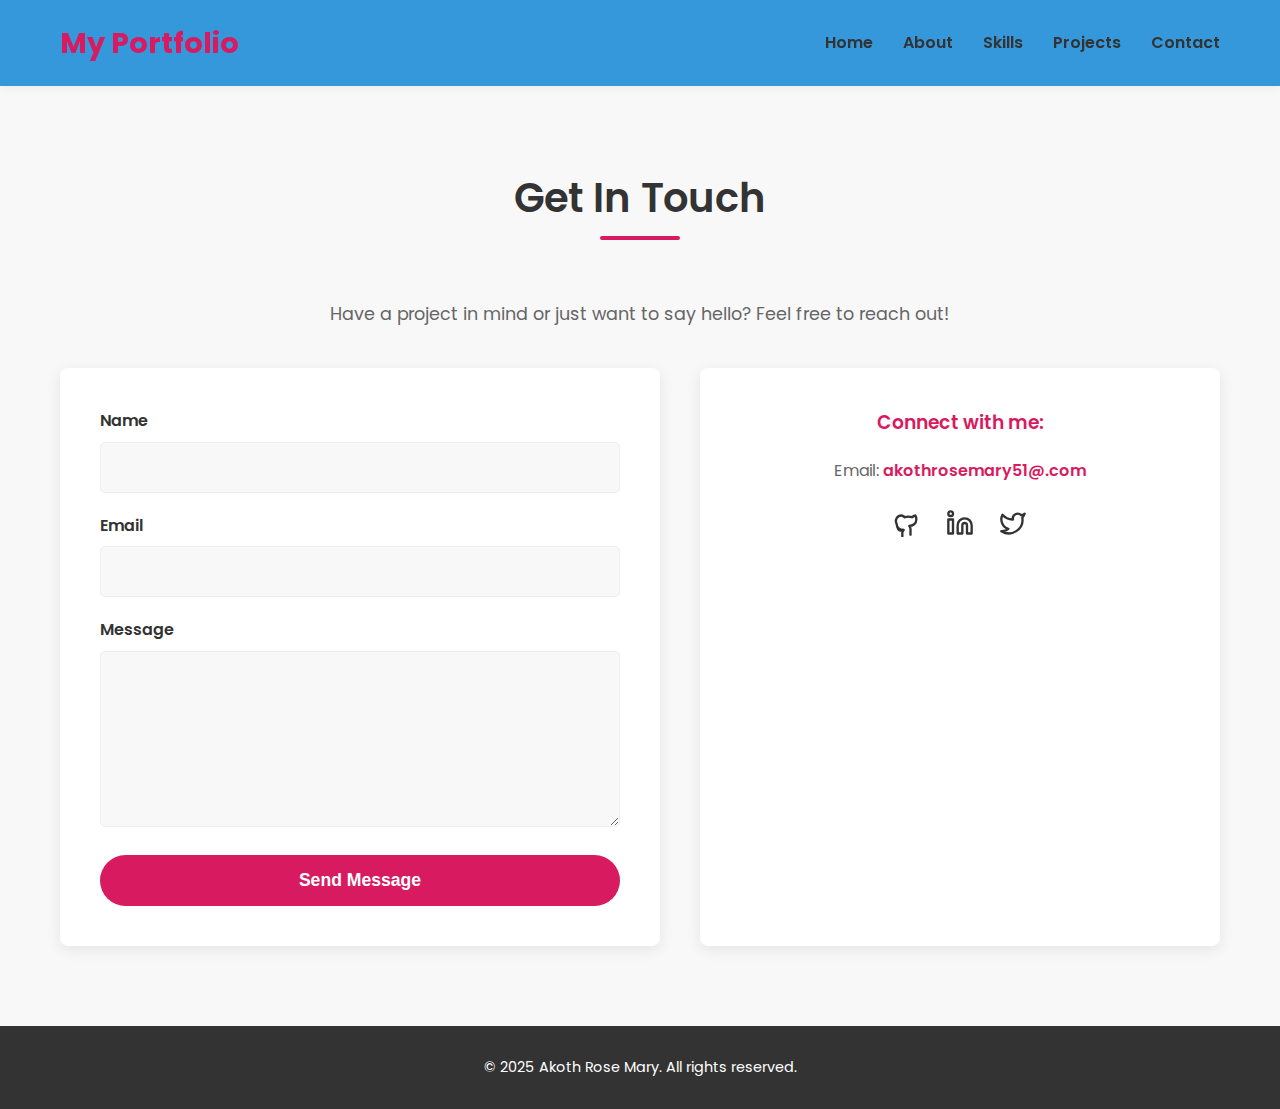
<file: contact.html>
<!DOCTYPE html>
<html lang="en">
<head>
  <meta charset="UTF-8">
  <meta name="viewport" content="width=device-width, initial-scale=1.0">
  <title>My Professional Portfolio - Contact</title>
  <link rel="stylesheet" href="style.css">
  <link rel="preconnect" href="https://fonts.googleapis.com">
  <link rel="preconnect" href="https://fonts.gstatic.com" crossorigin>
  <link href="https://fonts.googleapis.com/css2?family=Poppins:wght@300;400;600;700&display=swap" rel="stylesheet">
</head>
<body>
  <header class="header">
      <div class="container">
          <a href="home.html" class="logo">My Portfolio</a>
          <nav class="nav" id="main-nav">
              <ul class="nav-list">
                  <li><a href="home.html" class="nav-link">Home</a></li>
                  <li><a href="about.html" class="nav-link">About</a></li>
                  <li><a href="skills.html" class="nav-link">Skills</a></li>
                  <li><a href="projects.html" class="nav-link">Projects</a></li>
                  <li><a href="contact.html" class="nav-link">Contact</a></li>
              </ul>
          </nav>
          <button class="nav-toggle" aria-label="toggle navigation" id="nav-toggle">
              <span class="hamburger"></span>
          </button>
      </div>
  </header>

  <main>
      <section id="contact" class="contact-section section-padding bg-light">
          <div class="container">
              <h2 class="section-title">Get In Touch</h2>
              <p class="contact-intro">Have a project in mind or just want to say hello? Feel free to reach out!</p>
              <div class="contact-content">
                  <form class="contact-form">
                      <div class="form-group">
                          <label for="name">Name</label>
                          <input type="text" id="name" name="name" required>
                      </div>
                      <div class="form-group">
                          <label for="email">Email</label>
                          <input type="email" id="email" name="email" required>
                      </div>
                      <div class="form-group">
                          <label for="message">Message</label>
                          <textarea id="message" name="message" rows="6" required></textarea>
                      </div>
                      <button type="submit" class="btn btn-primary">Send Message</button>
                  </form>
                  <div class="contact-info">
                      <h3>Connect with me:</h3>
                      <p>Email: <a href="mailto:your.email@example.com">akothrosemary51@.com</a></p>
                      <div class="social-links">
                          <a href="https://github.com/rose2226" target="_blank" aria-label="GitHub Profile">
                              <svg xmlns="http://www.w3.org/2000/svg" width="24" height="24" viewBox="0 0 24 24" fill="none" stroke="currentColor" stroke-width="2" stroke-linecap="round" stroke-linejoin="round" class="icon"><path d="M15 22v-4a4.8 4.8 0 0 0-1-3.5c3 0 6-2 6-5.5.08-1.25-.27-2.44-.78-3.46 0 0-1.09 0-3 1.5a9.2 9.2 0 0 0-6 0c-1.91-1.5-3-1.5-3-1.5A4.8 4.8 0 0 0 3 12.5c0 3.5 3 5.5 6 5.5-.39.49-.68 1.05-.85 1.65-.17.6-.22 1.23-.15 1.85v4"></path><path d="M9 18c-4.51 2-5-2-5-2"></path></svg>
                          </a>
                          <a href="https://linkedin.com/in/yourusername" target="_blank" aria-label="LinkedIn Profile">
                              <svg xmlns="http://www.w3.org/2000/svg" width="24" height="24" viewBox="0 0 24 24" fill="none" stroke="currentColor" stroke-width="2" stroke-linecap="round" stroke-linejoin="round" class="icon"><path d="M16 8a6 6 0 0 1 6 6v7h-4v-7a2 2 0 0 0-2-2 2 2 0 0 0-2 2v7h-4v-7a6 6 0 0 1 6-6z"></path><rect width="4" height="12" x="2" y="9"></rect><circle cx="4" cy="4" r="2"></circle></svg>
                          </a>
                          <a href="https://twitter.com/akothrosem56645" target="_blank" aria-label="Twitter Profile">
                              <svg xmlns="http://www.w3.org/2000/svg" width="24" height="24" viewBox="0 0 24 24" fill="none" stroke="currentColor" stroke-width="2" stroke-linecap="round" stroke-linejoin="round" class="icon"><path d="M22 4s-.7 2.1-2 3.4c1.6 10-9.4 17-18 11.6 2.2.1 4.4-.6 6-2C3 15.5.5 9.6 3 5c2.2 2.6 5.6 4.1 9 4-.9-4.2 4-6.6 7-3.8 1.1 0 3-1.2 3-1.2z"></path></svg>
                          </a>
                      </div>
                  </div>
              </div>
          </div>
      </section>
  </main>

  <footer class="footer">
      <div class="container">
          <p>&copy; 2025 Akoth Rose Mary. All rights reserved.</p>
      </div>
  </footer>

  <script src="script.js"></script>
</body>
</html>
</file>
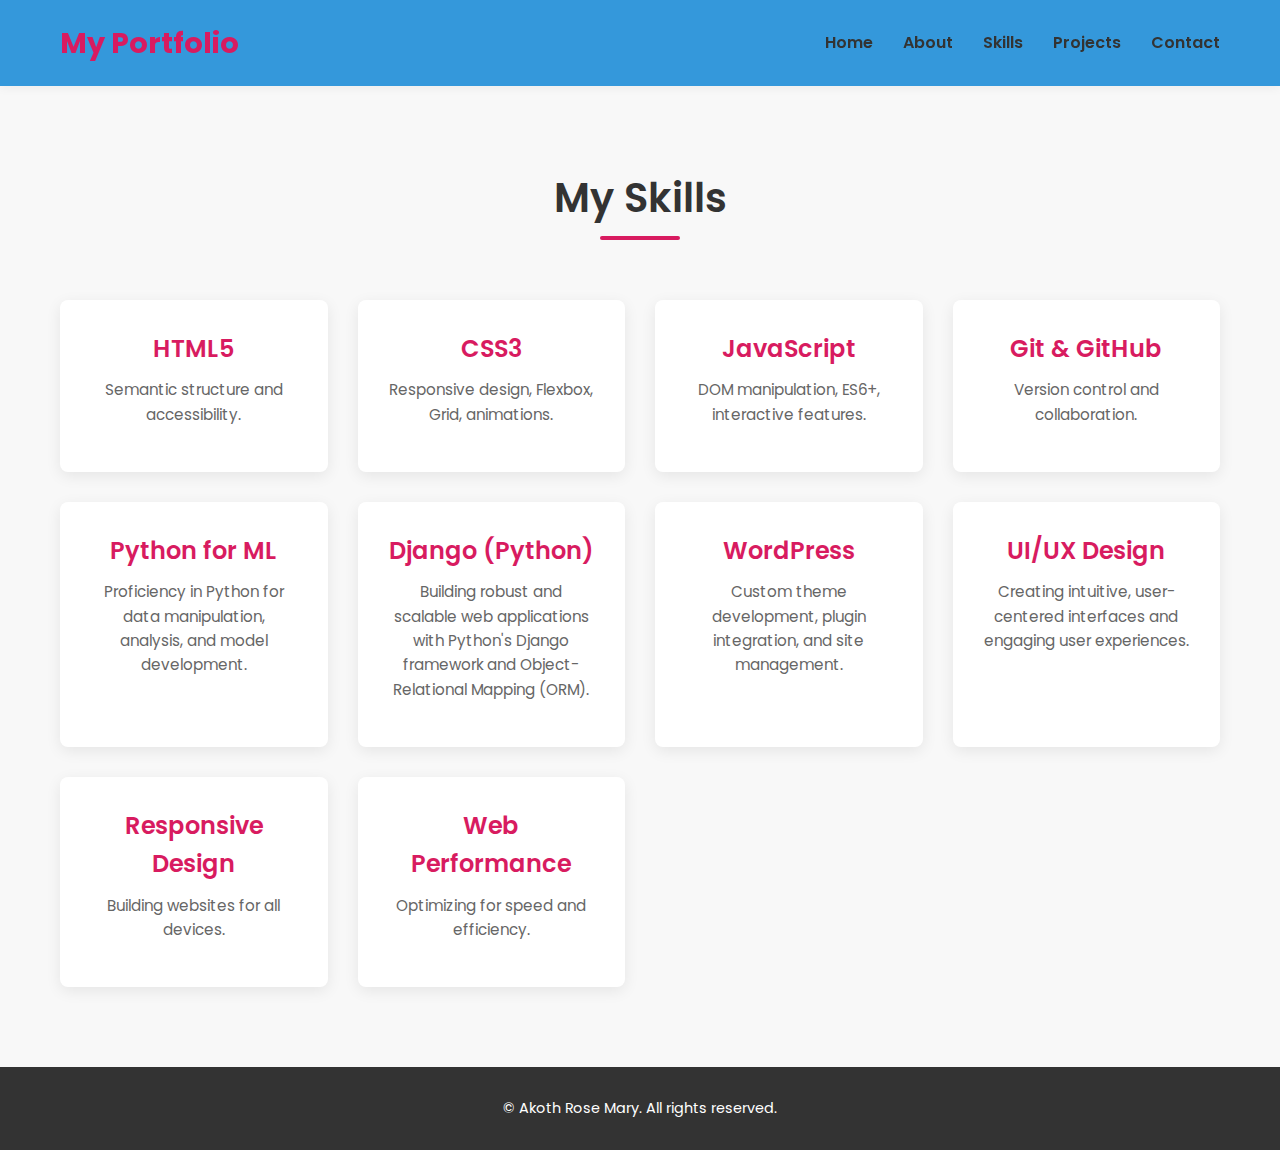
<file: skills.html>
<!DOCTYPE html>
<html lang="en">
<head>
  <meta charset="UTF-8">
  <meta name="viewport" content="width=device-width, initial-scale=1.0">
  <title>My Professional Portfolio - Skills</title>
  <link rel="stylesheet" href="style.css">
  <link rel="preconnect" href="https://fonts.googleapis.com">
  <link rel="preconnect" href="https://fonts.gstatic.com" crossorigin>
  <link href="https://fonts.googleapis.com/css2?family=Poppins:wght@300;400;600;700&display=swap" rel="stylesheet">
</head>
<body>
  <header class="header">
      <div class="container">
          <a href="home.html" class="logo">My Portfolio</a>
          <nav class="nav" id="main-nav">
              <ul class="nav-list">
                  <li><a href="home.html" class="nav-link">Home</a></li>
                  <li><a href="about.html" class="nav-link">About</a></li>
                  <li><a href="skills.html" class="nav-link">Skills</a></li>
                  <li><a href="projects.html" class="nav-link">Projects</a></li>
                  <li><a href="contact.html" class="nav-link">Contact</a></li>
              </ul>
          </nav>
          <button class="nav-toggle" aria-label="toggle navigation" id="nav-toggle">
              <span class="hamburger"></span>
          </button>
      </div>
  </header>

  <main>
   <section id="skills" class="skills-section section-padding bg-light">
          <div class="container">
              <h2 class="section-title">My Skills</h2>
              <div class="skills-grid">
                  <div class="skill-item">
                      <h3>HTML5</h3>
                      <p>Semantic structure and accessibility.</p>
                  </div>
                  <div class="skill-item">
                      <h3>CSS3</h3>
                      <p>Responsive design, Flexbox, Grid, animations.</p>
                  </div>
                  <div class="skill-item">
                      <h3>JavaScript</h3>
                      <p>DOM manipulation, ES6+, interactive features.</p>
                  </div>
                  <div class="skill-item">
                      <h3>Git & GitHub</h3>
                      <p>Version control and collaboration.</p>
                  </div>
                  <div class="skill-item">
                      <h3>Python for ML</h3>
                      <p>Proficiency in Python for data manipulation, analysis, and model development.</p>
                  </div>
                  <div class="skill-item">
                      <h3>Django (Python)</h3>
                      <p>Building robust and scalable web applications with Python's Django framework and Object-Relational Mapping (ORM).</p>
                  </div>
                  <div class="skill-item">
                      <h3>WordPress</h3>
                      <p>Custom theme development, plugin integration, and site management.</p>
                  </div>
                  <div class="skill-item">
                      <h3>UI/UX Design</h3>
                      <p>Creating intuitive, user-centered interfaces and engaging user experiences.</p>
                  </div>
                  <div class="skill-item">
                      <h3>Responsive Design</h3>
                      <p>Building websites for all devices.</p>
                  </div>
                  
                  <div class="skill-item">
                      <h3>Web Performance</h3>
                      <p>Optimizing for speed and efficiency.</p>
                  </div>
              </div>
          </div>
      </section>   
  </main>

  <footer class="footer">
      <div class="container">
          <p>&copy; Akoth Rose Mary. All rights reserved.</p>
      </div>
  </footer>

  <script src="script.js"></script>
</body>
</html>
</file>
<file: style.css>
/* Global Styles & Variables */
:root {
  --primary-color: #d81b60; /* Deep Pink */
  --secondary-color: #fce4ec; /* Very Light Pink */
  --text-color: #333;
  --light-text-color: #666;
  --background-color: #f8f8f8;
  --white-color: #ffffff;
  --border-color: #eee;
  --font-family: "Poppins", sans-serif;
  --max-width: 1200px;
  --padding-section: 80px 0;
  --border-radius: 8px;
  --box-shadow: 0 4px 15px rgba(0, 0, 0, 0.08);
}

* {
  margin: 0;
  padding: 0;
  box-sizing: border-box;
}

html {
  scroll-behavior: smooth;
}

body {
  font-family: var(--font-family);
  line-height: 1.6;
  color: var(--text-color);
  background-color: var(--white-color);
}

.container {
  max-width: var(--max-width);
  margin: 0 auto;
  padding: 0 20px;
}

a {
  color: var(--primary-color);
  text-decoration: none;
  transition: color 0.3s ease;
}

a:hover {
  color: #b71c4e; /* A darker shade of the primary pink */
}

img {
  max-width: 100%;
  height: auto;
  display: block;
}

h1,
h2,
h3,
h4,
h5,
h6 {
  margin-bottom: 15px;
  font-weight: 600;
  color: var(--text-color);
}

p {
  margin-bottom: 15px;
}

.section-padding {
  padding: var(--padding-section);
}

.section-title {
  font-size: 2.5em;
  text-align: center;
  margin-bottom: 60px;
  position: relative;
  padding-bottom: 10px;
}

.section-title::after {
  content: "";
  position: absolute;
  left: 50%;
  bottom: 0;
  transform: translateX(-50%);
  width: 80px;
  height: 4px;
  background-color: var(--primary-color);
  border-radius: 2px;
}

.bg-light {
  background-color: var(--background-color);
}

/* Buttons */
.btn {
  display: inline-block;
  padding: 12px 25px;
  border-radius: 50px;
  font-weight: 600;
  text-align: center;
  transition: all 0.3s ease;
  cursor: pointer;
  border: none;
}

.btn-primary {
  background-color: var(--primary-color);
  color: var(--white-color);
}

.btn-primary:hover {
  background-color: #b71c4e; /* Darker pink */
  transform: translateY(-2px);
}

.btn-secondary {
  background-color: transparent;
  color: var(--primary-color);
  border: 2px solid var(--primary-color);
}

.btn-secondary:hover {
  background-color: var(--primary-color);
  color: var(--white-color);
  transform: translateY(-2px);
}

.btn-link {
  background: none;
  border: none;
  color: var(--primary-color);
  padding: 0;
  margin-right: 15px;
  font-weight: 600;
  text-decoration: underline;
}

.btn-link:hover {
  color: #b71c4e; /* Darker pink */
}

/* Header */
.header {
  background-color: #3498db; /* A shade of blue */
  padding: 20px 0;
  box-shadow: 0 2px 10px rgba(0, 0, 0, 0.05);
  position: sticky;
  top: 0;
  z-index: 1000;
}

.header .container {
  display: flex;
  justify-content: space-between;
  align-items: center;
}

.logo {
  font-size: 1.8em;
  font-weight: 700;
  color: var(--primary-color);
}

.nav-list {
  list-style: none;
  display: flex;
}

.nav-list li {
  margin-left: 30px;
}

.nav-link {
  font-weight: 600;
  color: var(--text-color);
  position: relative;
  padding-bottom: 5px;
}

.nav-link::after {
  content: "";
  position: absolute;
  left: 0;
  bottom: 0;
  width: 0;
  height: 2px;
  background-color: var(--primary-color);
  transition: width 0.3s ease;
}

.nav-link:hover::after {
  width: 100%;
}

.nav-toggle {
  display: none;
  background: none;
  border: none;
  cursor: pointer;
  padding: 10px;
  position: relative;
  z-index: 1001;
}

.hamburger {
  display: block;
  width: 25px;
  height: 3px;
  background-color: var(--text-color);
  position: relative;
  transition: all 0.3s ease;
}

.hamburger::before,
.hamburger::after {
  content: "";
  position: absolute;
  width: 25px;
  height: 3px;
  background-color: var(--text-color);
  transition: all 0.3s ease;
}

.hamburger::before {
  top: -8px;
}

.hamburger::after {
  top: 8px;
}

.nav-toggle.open .hamburger {
  background: transparent;
}

.nav-toggle.open .hamburger::before {
  transform: rotate(45deg);
  top: 0;
}

.nav-toggle.open .hamburger::after {
  transform: rotate(-45deg);
  top: 0;
}

/* Hero Section (home.html) */
.hero-section {
  background-color: var(--secondary-color);
  padding: var(--padding-section);
  display: flex;
  align-items: center;
  min-height: calc(100vh - 90px); /* Adjust based on header height */
}

.hero-section .container {
  display: flex;
  flex-wrap: wrap;
  align-items: center;
  justify-content: center;
  gap: 40px;
  text-align: center;
}

.hero-content {
  flex: 1;
  min-width: 300px;
  text-align: left;
}

.hero-subtitle {
  font-size: 1.2em;
  color: var(--light-text-color);
  margin-bottom: 10px;
}

.hero-title {
  font-size: 3.5em;
  font-weight: 700;
  color: var(--primary-color);
  line-height: 1.2;
  margin-bottom: 20px;
}

.hero-description {
  font-size: 1.1em;
  color: var(--light-text-color);
  margin-bottom: 30px;
  max-width: 500px;
}

.hero-image {
  flex: 1;
  min-width: 300px;
  display: flex;
  justify-content: center;
  align-items: center;
}

.hero-image img {
  border-radius: 50%;
  width: 350px;
  height: 350px;
  object-fit: cover;
  border: 8px solid var(--primary-color);
  box-shadow: var(--box-shadow);
}

/* About Section (about.html) */
.about-section .container {
  text-align: center;
}

.about-content {
  display: flex;
  flex-wrap: wrap;
  align-items: center;
  justify-content: center;
  gap: 40px;
  text-align: left;
}

.profile-photo-container {
  flex: 1;
  min-width: 280px;
  display: flex;
  justify-content: center;
}

.profile-photo {
  border-radius: 50%; /* Make it round */
  width: 300px;
  height: 300px;
  object-fit: cover;
  border: 6px solid var(--primary-color); /* Border around the photo */
  box-shadow: var(--box-shadow);
}

.about-text {
  flex: 2;
  min-width: 300px;
  max-width: 700px;
}

.about-text p {
  font-size: 1.05em;
  color: var(--light-text-color);
}

/* Skills Section (skills.html) */
.skills-grid {
  display: grid;
  grid-template-columns: repeat(auto-fit, minmax(250px, 1fr));
  gap: 30px;
}

.skill-item {
  background-color: var(--white-color);
  padding: 30px;
  border-radius: var(--border-radius);
  box-shadow: var(--box-shadow);
  text-align: center;
  transition: transform 0.3s ease, box-shadow 0.3s ease;
}

.skill-item:hover {
  transform: translateY(-10px);
  box-shadow: 0 8px 25px rgba(0, 0, 0, 0.12);
}

.skill-item h3 {
  color: var(--primary-color);
  font-size: 1.5em;
  margin-bottom: 10px;
}

.skill-item p {
  color: var(--light-text-color);
  font-size: 0.95em;
}

/* Projects Section (projects.html) */
.projects-grid {
  display: grid;
  grid-template-columns: repeat(auto-fit, minmax(300px, 1fr));
  gap: 30px;
}

.project-card {
  background-color: var(--white-color);
  border-radius: var(--border-radius);
  box-shadow: var(--box-shadow);
  overflow: hidden;
  transition: transform 0.3s ease, box-shadow 0.3s ease;
}

.project-card:hover {
  transform: translateY(-10px);
  box-shadow: 0 8px 25px rgba(0, 0, 0, 0.12);
}

.project-card img {
  width: 100%;
  height: 220px;
  object-fit: cover;
  border-bottom: 1px solid var(--border-color);
}

.project-card h3 {
  padding: 20px 20px 0;
  font-size: 1.6em;
  color: var(--primary-color);
}

.project-card p {
  padding: 0 20px 15px;
  color: var(--light-text-color);
  font-size: 0.95em;
}

.project-links {
  padding: 0 20px 20px;
  display: flex;
  gap: 10px;
}

/* Contact Section (contact.html) */
.contact-intro {
  text-align: center;
  font-size: 1.1em;
  color: var(--light-text-color);
  margin-bottom: 40px;
}

.contact-content {
  display: flex;
  flex-wrap: wrap;
  gap: 40px;
  justify-content: center;
}

.contact-form {
  flex: 2;
  min-width: 300px;
  max-width: 600px;
  background-color: var(--white-color);
  padding: 40px;
  border-radius: var(--border-radius);
  box-shadow: var(--box-shadow);
}

.form-group {
  margin-bottom: 20px;
}

.form-group label {
  display: block;
  margin-bottom: 8px;
  font-weight: 600;
  color: var(--text-color);
}

.form-group input[type="text"],
.form-group input[type="email"],
.form-group textarea {
  width: 100%;
  padding: 12px;
  border: 1px solid var(--border-color);
  border-radius: 5px;
  font-family: var(--font-family);
  font-size: 1em;
  color: var(--text-color);
  background-color: var(--background-color);
  transition: border-color 0.3s ease;
}

.form-group input[type="text"]:focus,
.form-group input[type="email"]:focus,
.form-group textarea:focus {
  outline: none;
  border-color: var(--primary-color);
  box-shadow: 0 0 0 3px rgba(216, 27, 96, 0.2);
}

.contact-form .btn-primary {
  width: 100%;
  padding: 15px;
  font-size: 1.1em;
}

.contact-info {
  flex: 1;
  min-width: 280px;
  background-color: var(--white-color);
  padding: 40px;
  border-radius: var(--border-radius);
  box-shadow: var(--box-shadow);
  text-align: center;
}

.contact-info h3 {
  color: var(--primary-color);
  margin-bottom: 20px;
}

.contact-info p {
  margin-bottom: 10px;
  color: var(--light-text-color);
}

.contact-info a {
  font-weight: 600;
}

.social-links {
  margin-top: 20px;
  display: flex;
  justify-content: center;
  gap: 25px;
}

.social-links a {
  color: var(--text-color);
  font-size: 1.8em;
  transition: color 0.3s ease, transform 0.3s ease;
}

.social-links a:hover {
  color: var(--primary-color);
  transform: translateY(-3px);
}

.social-links .icon {
  width: 28px;
  height: 28px;
  stroke: currentColor;
  stroke-width: 2;
  stroke-linecap: round;
  stroke-linejoin: round;
  fill: none;
}

/* Footer */
.footer {
  background-color: var(--text-color);
  color: var(--white-color);
  padding: 30px 0;
  text-align: center;
  font-size: 0.9em;
}

.footer p {
  margin: 0;
}

/* Responsive Design */
@media (max-width: 768px) {
  .header .container {
    flex-wrap: wrap;
  }

  .nav {
    order: 3; /* Move nav below logo and toggle */
    width: 100%;
    max-height: 0;
    overflow: hidden;
    transition: max-height 0.5s ease-in-out;
    background-color: var(--white-color);
    box-shadow: 0 5px 10px rgba(0, 0, 0, 0.05);
  }

  .nav.open {
    max-height: 300px; /* Approximate height for open nav */
  }

  .nav-list {
    flex-direction: column;
    align-items: center;
    padding: 20px 0;
  }

  .nav-list li {
    margin: 10px 0;
  }

  .nav-toggle {
    display: block;
  }

  .hero-section .container {
    flex-direction: column-reverse; /* Image on top for mobile */
    text-align: center;
  }

  .hero-content {
    text-align: center;
  }

  .hero-title {
    font-size: 2.8em;
  }

  .hero-image img {
    width: 250px;
    height: 250px;
  }

  .about-content {
    flex-direction: column;
    text-align: center;
  }

  .profile-photo-container {
    order: -1; /* Move photo above text on mobile */
  }

  .profile-photo {
    width: 250px;
    height: 250px;
  }

  .about-text {
    text-align: center;
  }

  .section-title {
    font-size: 2em;
    margin-bottom: 40px;
  }

  .skills-grid,
  .projects-grid {
    grid-template-columns: 1fr;
  }

  .contact-content {
    flex-direction: column;
  }

  .contact-form,
  .contact-info {
    padding: 30px;
  }
}

@media (max-width: 480px) {
  .hero-title {
    font-size: 2.2em;
  }

  .hero-description {
    font-size: 1em;
  }

  .btn {
    padding: 10px 20px;
    font-size: 0.9em;
  }

  .section-padding {
    padding: 60px 0;
  }

  .project-card h3 {
    font-size: 1.4em;
  }
}
</file>
